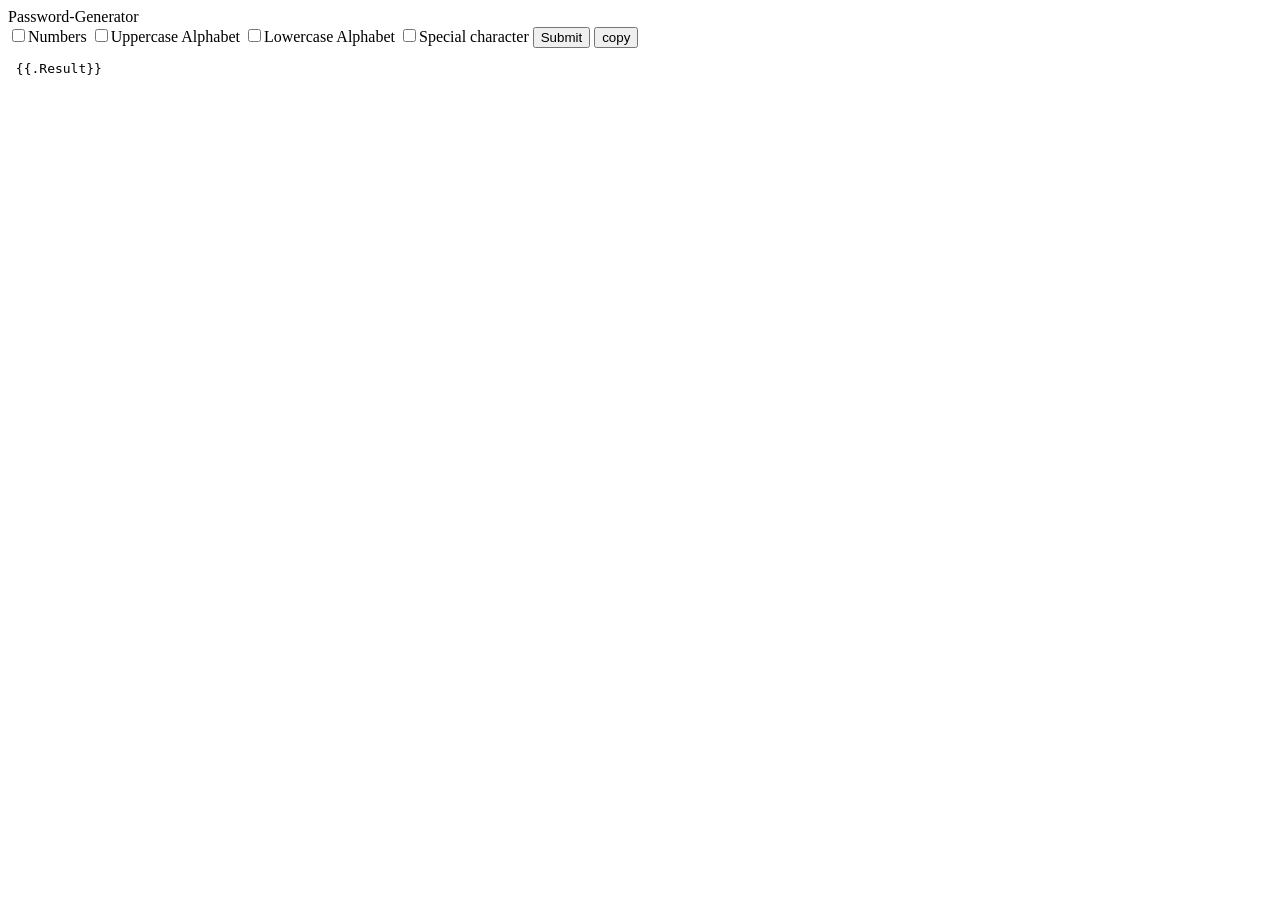
<file: passwordGen/template/index.html>
<!DOCTYPE html>
<html lang="en">
<head>
    <meta charset="UTF-8">
    <meta name="viewport" content="width=device-width, initial-scale=1.0">
    <title>Password Generator</title>
</head>
<header>
    Password-Generator
</header>
<body>
    <form method="post" action="/password" >
        <input type="checkbox" name="numbers" placeholder="Enter a valid number">Numbers
        <input type="checkbox" name="uppercase" placeholder="Enter uppercase alphabet">Uppercase Alphabet
        <input type="checkbox" name="lowercase" placeholder="Enter lowercase alphabet">Lowercase Alphabet
        <input type="checkbox" name="special" placeholder="Enter a special character">Special character
        
        <button name="Submit">Submit</button>
<button type="button" onclick="copyPassword()">copy</button>
    </form>
<pre id="result"> {{.Result}}</pre>
    <script>
function copyPassword() {
    let text = document.getElementById("result").innerText
    navigator.clipboard.writeText(text)
}
</script>

</body>

</html>
</file>
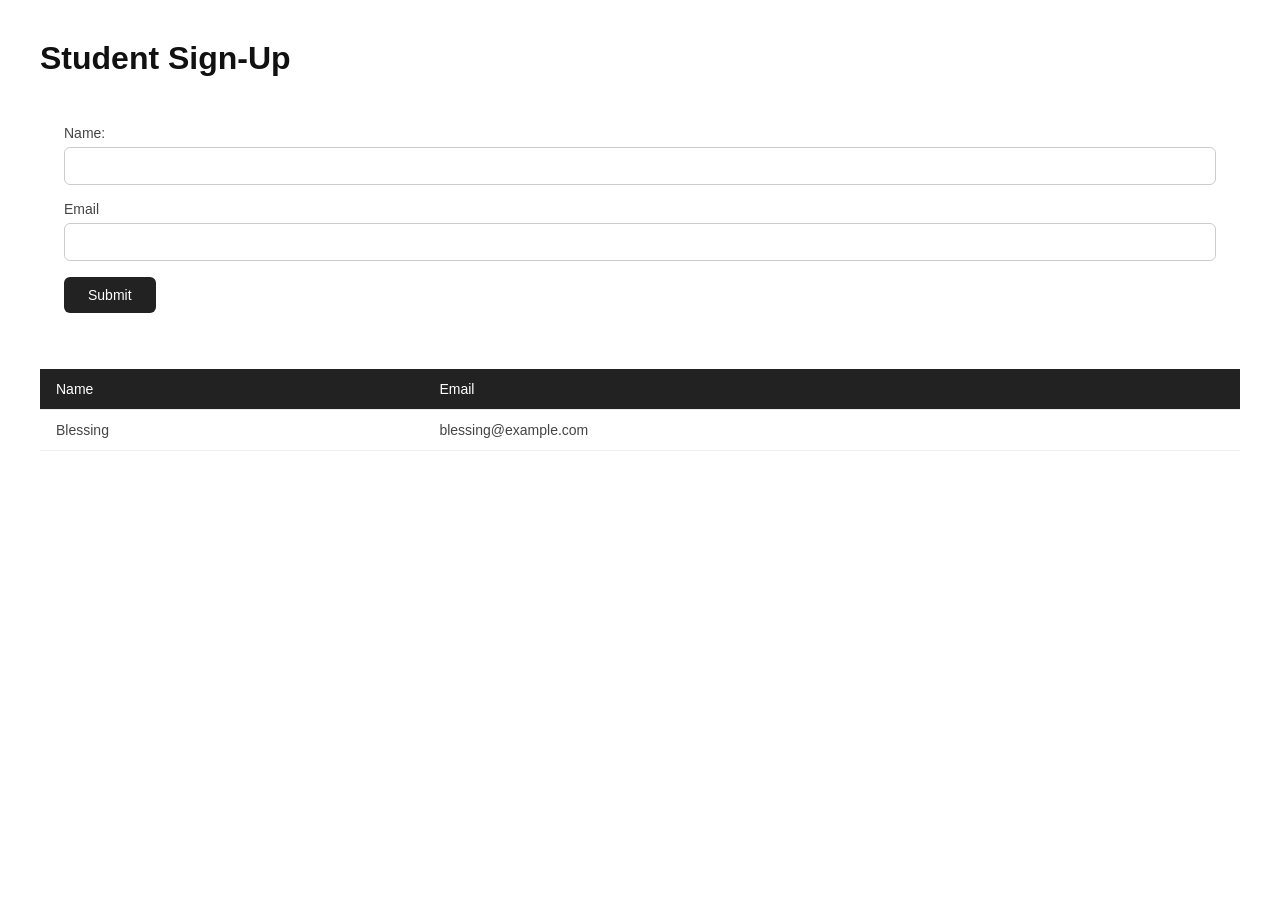
<file: webdev/projects/phase1/htmlcss-practice/index.html>
<!DOCTYPE html>
<html lang="en">
<head>
    <meta charset="UTF-8">
    <title>Student Sign</title>
    <link rel="stylesheet" href="style.css">
</head>
<body>
    <h1>Student Sign-Up</h1>
    <form>
        <label for="name">Name:</label>
        <input type="text" id="name" name="name">
        <label for="email">Email</label>
        <input type="email" id="email" name="email">
        <button type="submit">Submit</button>
          </form>
          <table>
            <thead>
                <tr>
                    <th>Name</th>
                    <th>Email</th>
                </tr>
            </thead>
            <tbody>
                <tr>
                    <td>Blessing</td>
                    <td>blessing@example.com</td>
                </tr>
            </tbody>
        </table>
</body>
</html>
</file>
<file: webdev/projects/phase1/htmlcss-practice/style.css>
*{
    box-sizing : border-box;
    margin: 0;
    padding: 0;
}
body{
    font-family: sans-serif;
    background: color #f4f4f4;
    color: #222222;
    padding: 40px;
}
h1{
    font-size: 2rem;
    margin-bottom: 24px;
    color: #111111;
}
form{
    background-color: #ffffff;
    padding: 24px;
    border-radius: 8px;
    margin-bottom:32px;
}
label {
  display: block;
  font-size: 14px;
  font-weight: 500;
  margin-bottom: 6px;
  color: #444444;
}

input {
  display: block;
  width: 100%;
  padding: 10px 14px;
  font-size: 14px;
  border: 1px solid #cccccc;
  border-radius: 6px;
  margin-bottom: 16px;
}
button {
  background-color: #222222;
  color: #ffffff;
  padding: 10px 24px;
  font-size: 14px;
  border: none;
  border-radius: 6px;
  cursor: pointer;
}

button:hover {
  background-color: #444444;
}
table {
  width: 100%;
  border-collapse: collapse;
  background-color: #ffffff;
  border-radius: 8px;
}
th, td {
  text-align: left;
  padding: 12px 16px;
  border-bottom: 1px solid #eeeeee;
  font-size: 14px;
}

th {
  background-color: #222222;
  color: #ffffff;
  font-weight: 500;
}

td {
  color: #444444;
}

tr:hover {
  background-color: #f9f9f9;
}
</file>
